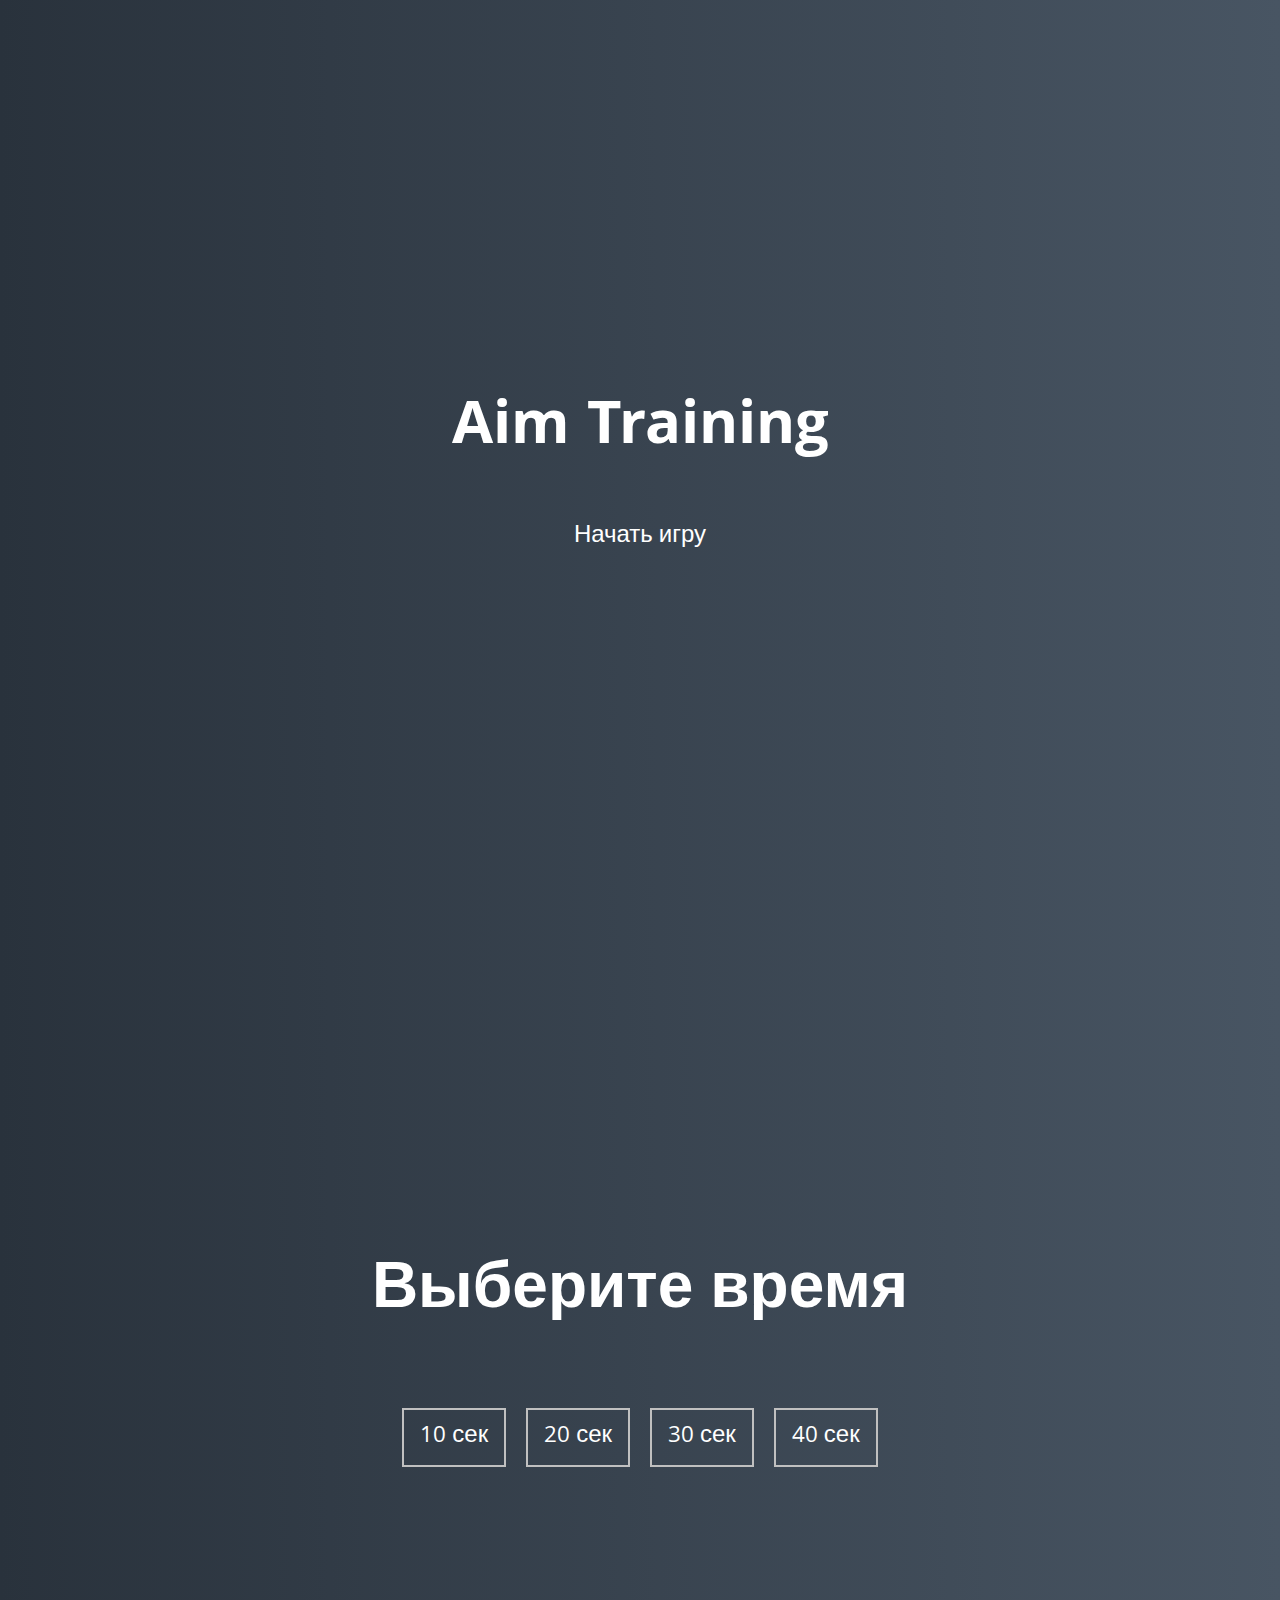
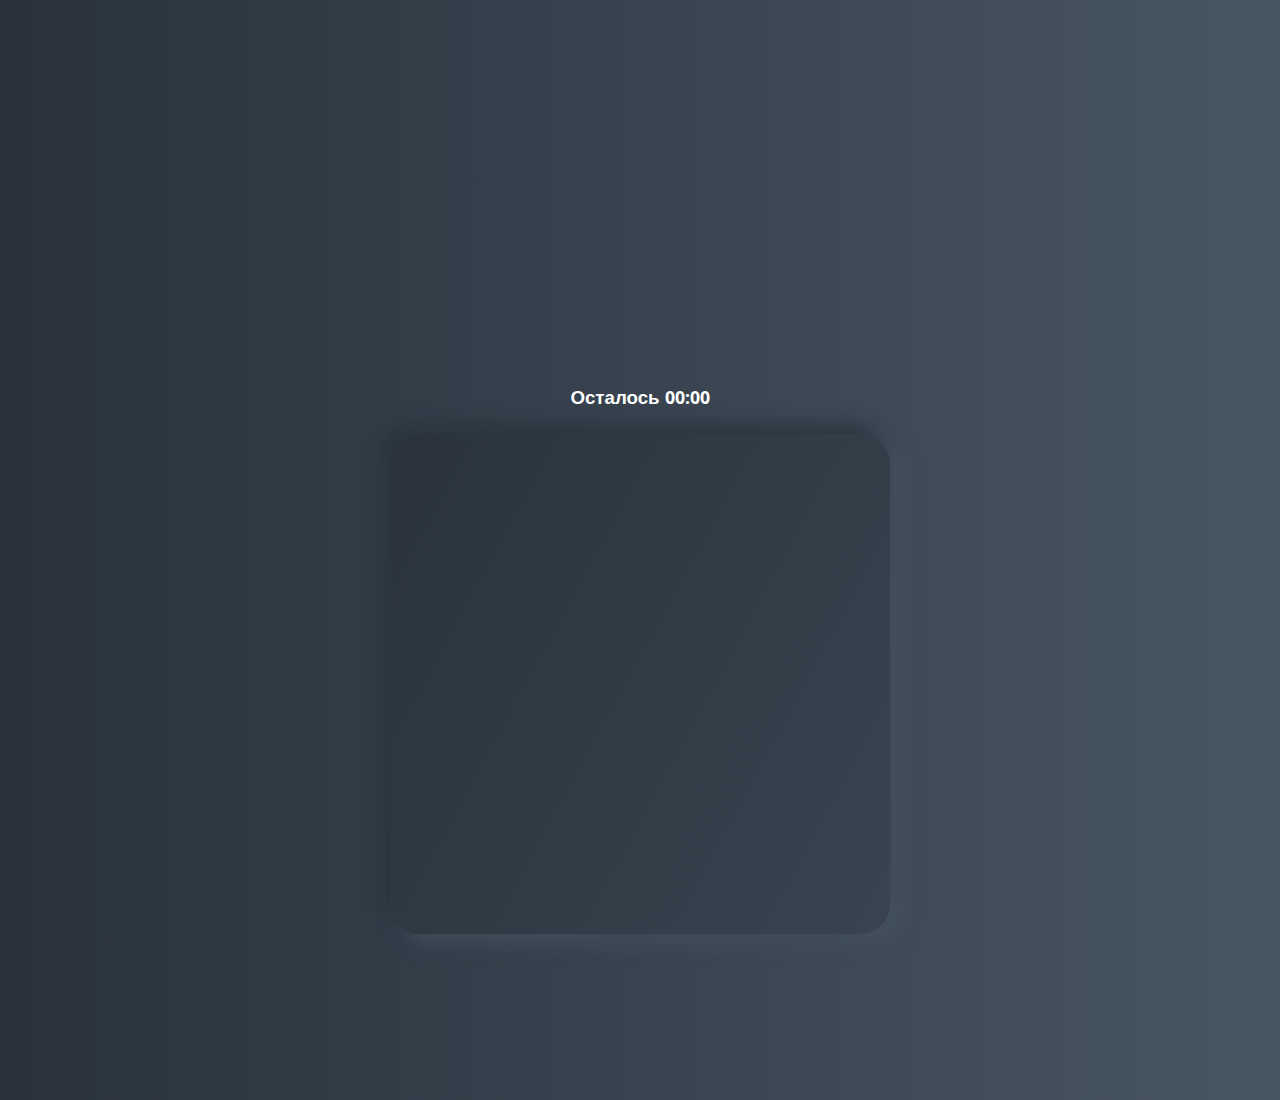
<file: AIMGame/index.html>
<!DOCTYPE html>
<html lang="en">
  <head>
    <meta charset="UTF-8" />
    <meta name="viewport" content="width=device-width, initial-scale=1.0" />
    <link rel="stylesheet" href="styles.css" />
    <title>Aim Training | Проект 5</title>
  </head>
  <body>
    <div class="screen">
      <h1>Aim Training</h1>
      <a href="#" class="start" id='start'>Начать игру</a>
    </div>

    <div class="screen">
      <h1>Выберите время</h1>
      <ul class="time-list" id='time-list'>
        <li>
          <button class="time-btn" data-time='10'>
            10 сек
          </button>
        </li>
        <li>
          <button class="time-btn" data-time='20'>
            20 сек
          </button>
        </li>
        <li>
          <button class="time-btn" data-time="30">
            30 сек
          </button>
        </li>
        <li>
          <button class="time-btn" data-time="40">
            40 сек
          </button>
        </li>

      </ul>
    </div>

    <div class="screen">
      <h3>Осталось <span id="time">00:00</span></h3>
      <div class="board" id="board"></div>
    </div>
    <script src='script.js'></script>
  </body>
</html>
</file>
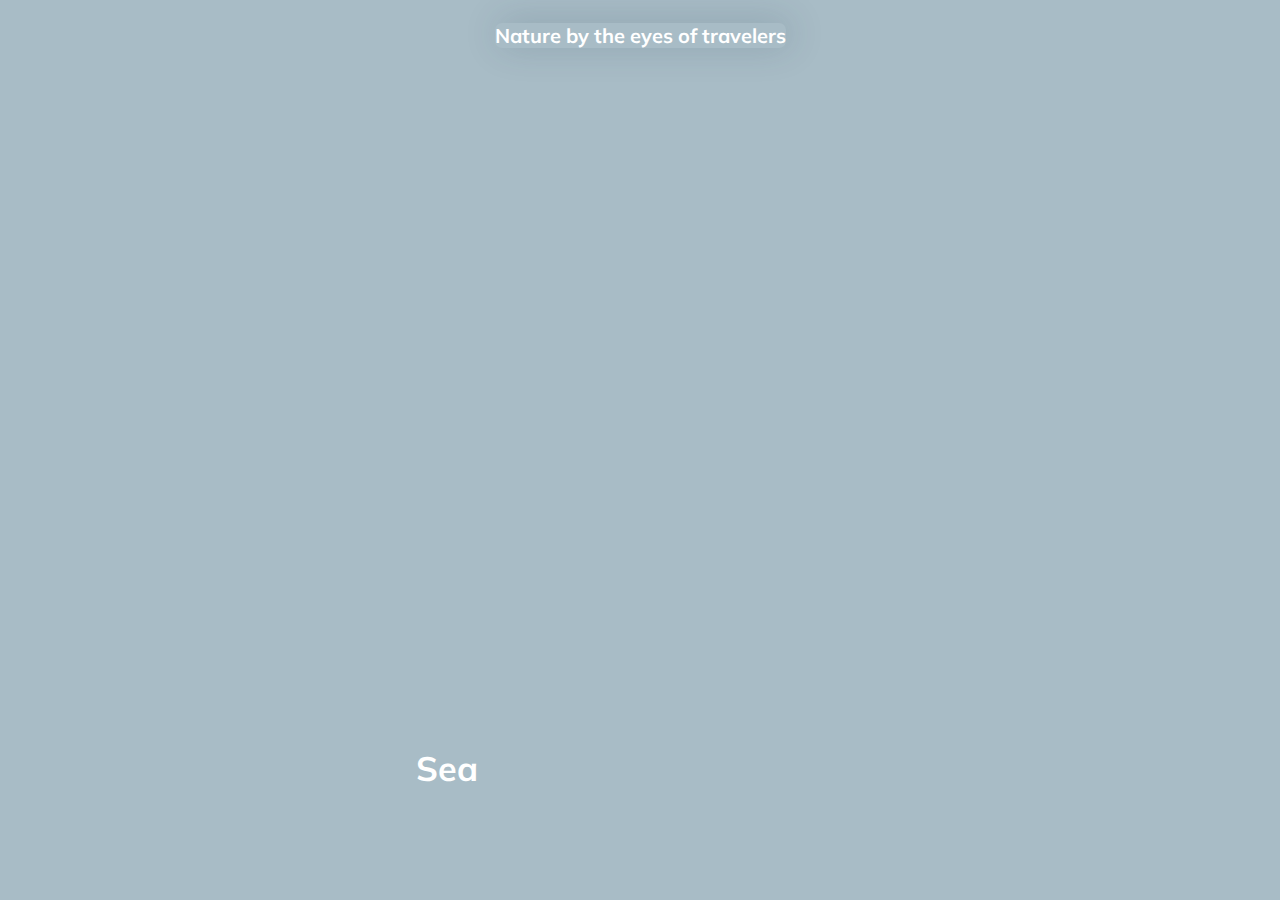
<file: CardsSourceN1/index.html>
<!DOCTYPE html>
<html lang="en">
<head>
  <meta charset="UTF-8" />
  <meta name="viewport" content="width=device-width, initial-scale=1.0" />
  <link rel="stylesheet" href="styles.css" />
  <title>Карточки | Проект 1</title>
</head>

<body>
<h1>Nature by the eyes of travelers</h1>
<div class="container">
  <div
      class="slide"
      style="background-image: url('https://images.unsplash.com/photo-1470071459604-3b5ec3a7fe05?ixid=MnwxMjA3fDB8MHxwaG90by1wYWdlfHx8fGVufDB8fHx8&ixlib=rb-1.2.1&auto=format&fit=crop&w=1140&q=80');"
  >
    <h3>Mountains</h3>
  </div>
  <div
      class="slide"
      style="
          background-image: url('https://images.unsplash.com/photo-1447752875215-b2761acb3c5d?ixid=MnwxMjA3fDB8MHxwaG90by1wYWdlfHx8fGVufDB8fHx8&ixlib=rb-1.2.1&auto=format&fit=crop&w=1050&q=80');
        "
  >
    <h3>Forests</h3>
  </div>
  <div
      class="slide"
      style="
          background-image: url('https://images.unsplash.com/photo-1604537466608-109fa2f16c3b?ixid=MnwxMjA3fDF8MHxwaG90by1wYWdlfHx8fGVufDB8fHx8&ixlib=rb-1.2.1&auto=format&fit=crop&w=1049&q=80');
        "
  >
    <h3>Lakes</h3>
  </div>
  <div
      class="slide active"
      style="
          background-image: url('https://images.unsplash.com/photo-1547036967-23d11aacaee0?ixid=MnwxMjA3fDB8MHxwaG90by1wYWdlfHx8fGVufDB8fHx8&ixlib=rb-1.2.1&auto=format&fit=crop&w=603&q=80');
        "
  >
    <h3>Sea</h3>
  </div>
  <div
      class="slide"
      style="
          background-image: url('https://images.unsplash.com/photo-1604537529428-15bcbeecfe4d?ixid=MnwxMjA3fDF8MHxwaG90by1wYWdlfHx8fGVufDB8fHx8&ixlib=rb-1.2.1&auto=format&fit=crop&w=1049&q=80');
        "
  >
    <h3>Rivers</h3>
  </div>
</div>
<script src='script.js'></script>
</body>
</html>
</file>
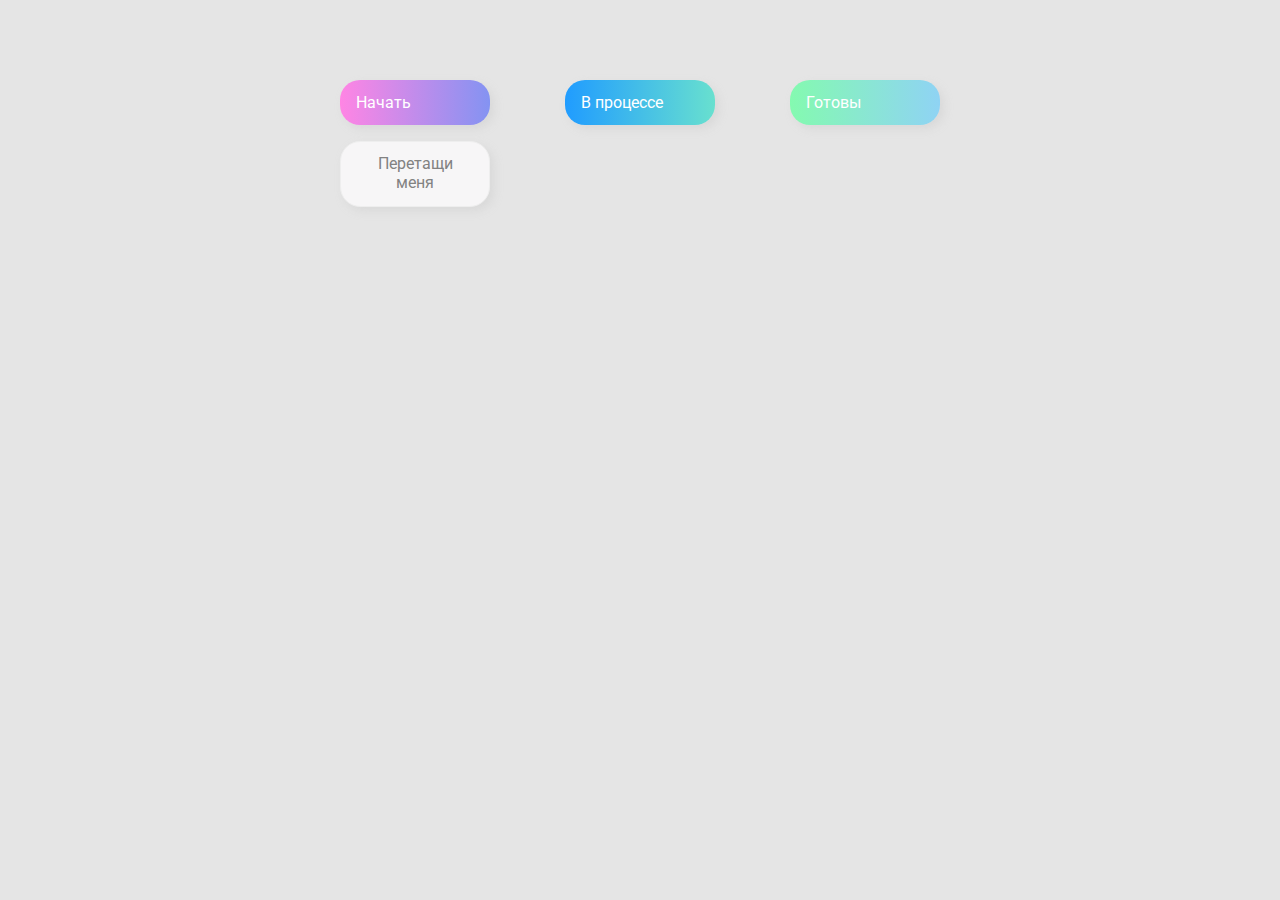
<file: DragNDropN2/index.html>
<!DOCTYPE html>
<html lang="en">
  <head>
    <meta charset="UTF-8" />
    <meta name="viewport" content="width=device-width, initial-scale=1.0" />
    <link rel="stylesheet" href="styles.css" />
    <title>Drag & Drop | Проект 2</title>
  </head>
  <body>
    <div>
      <div class="row">
          <div class="col-header start">Начать</div>
          <div class="col-header progress">В процессе</div>
          <div class="col-header done">Готовы</div>
      </div>

      <div class="row">
        <div class="placeholder">
          <div class="item" draggable="true">Перетащи меня</div>
        </div>
        <div class="placeholder"></div>
        <div class="placeholder"></div>
      </div>
      
    </div>
    <script src='script.js'></script>
  </body>
</html>
</file>
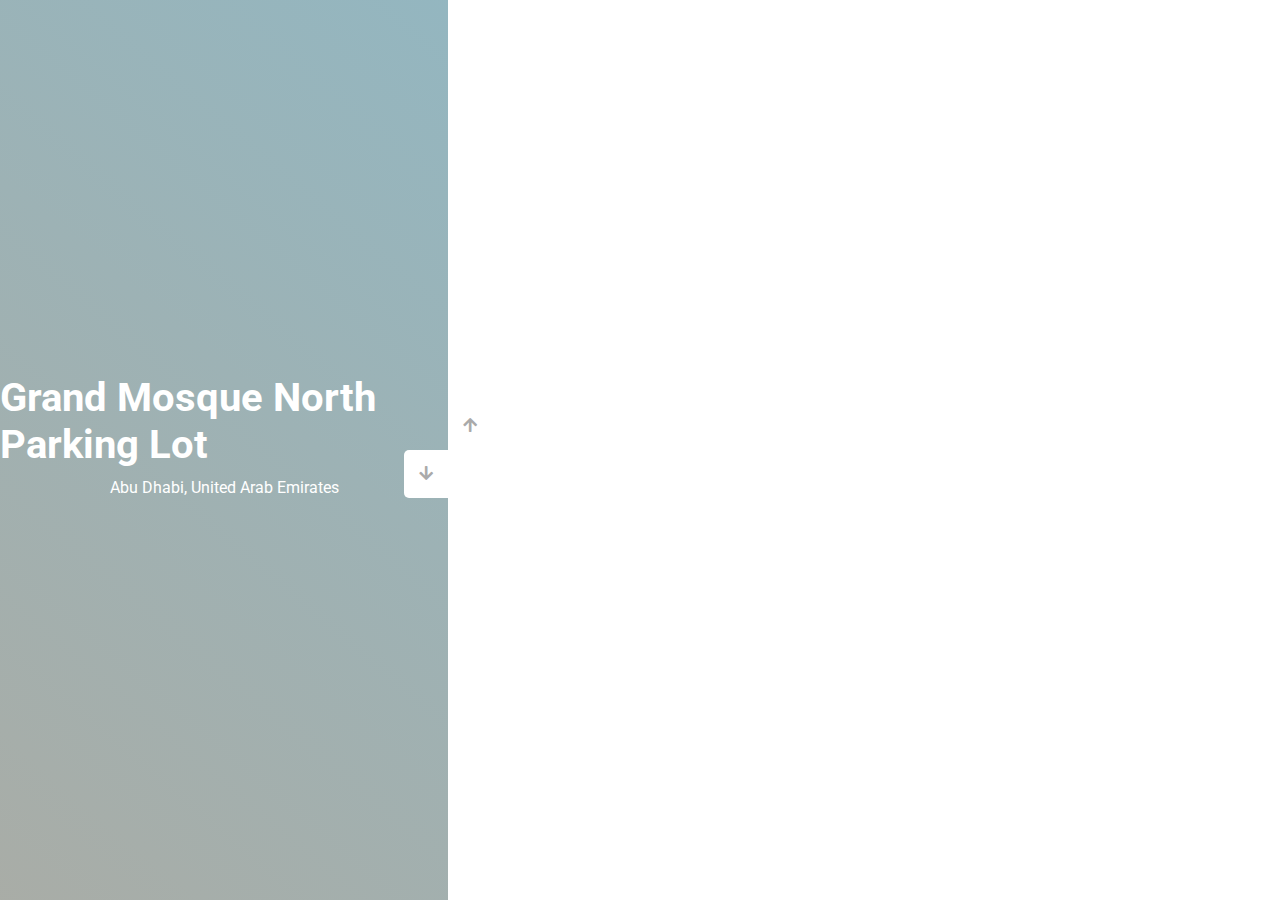
<file: SliderN3/index.html>
<!DOCTYPE html>
<html lang="en">
  <head>
    <meta charset="UTF-8" />
    <meta name="viewport" content="width=device-width, initial-scale=1.0" />
    <link
      rel="stylesheet"
      href="https://cdnjs.cloudflare.com/ajax/libs/font-awesome/5.15.1/css/all.min.css"
    />
    <link rel="stylesheet" href="styles.css" />
    <title>Слайдер | Проект 3</title>
  </head>
  <body>
    <div class="container">
      <div class="sidebar">
        <div style="background: linear-gradient(229.99deg, #ffffff 6%, #504b0d 105%);">
          <h1>香港中環大館</h1>
          <p>荷李活道</p>
        </div>
        <div style="background: linear-gradient(229.99deg, #58064d -26%, #0a356d 105%);">
          <h1>拈花湾景区</h1>
          <p> 无锡市, 中国</p>
        </div>
        <div style="background: linear-gradient(229.99deg, #c863bb -26%, #b9c286 105%);">
          <h1>Melbourne VIC</h1>
          <p>Australia</p>
        </div>
        <div style="background: linear-gradient(215.32deg,rgb(71, 177, 204), #bb3f3a 124%);">
          <h1>Azumabashi</h1>
          <p>Tokyo, Japan</p>
        </div>
        <div style="background: linear-gradient(221.87deg, #ba95da 1%, hsl(36, 28%, 58%) 128%);">
          <h1>Nanterre</h1>
          <p>France</p>
        </div>
        <div style="background: linear-gradient(220.16deg, #92b7c2 -8%, #b1a99d 138%);">
          <h1>Grand Mosque North Parking Lot
          </h1>
          <p>Abu Dhabi, United Arab Emirates</p>
        </div>
      </div>
      <div class="main-slide">
        <div
          style="
            background-image: url('https://images.unsplash.com/photo-1521241191669-b9fba071b073?ixid=MnwxMjA3fDB8MHxwaG90by1wYWdlfHx8fGVufDB8fHx8&ixlib=rb-1.2.1&auto=format&fit=crop&w=634&q=80');
          "
        ></div>
        <div
          style="
            background-image: url('https://images.unsplash.com/photo-1540498970363-6669f54a59dd?ixid=MnwxMjA3fDB8MHxwaG90by1wYWdlfHx8fGVufDB8fHx8&ixlib=rb-1.2.1&auto=format&fit=crop&w=1000&q=80');
          "
        ></div>
        <div
          style="
            background-image: url('https://images.unsplash.com/photo-1548516212-4d89416419cd?ixid=MnwxMjA3fDB8MHxwaG90by1wYWdlfHx8fGVufDB8fHx8&ixlib=rb-1.2.1&auto=format&fit=crop&w=671&q=80');
          "
        ></div>
        <div
          style="
            background-image: url('https://images.unsplash.com/photo-1608249684685-d370593a10d9?ixid=MnwxMjA3fDB8MHxwaG90by1wYWdlfHx8fGVufDB8fHx8&ixlib=rb-1.2.1&auto=format&fit=crop&w=634&q=80');
          "
        ></div>
        <div
        style="
          background-image: url('https://images.unsplash.com/photo-1622714014127-dc2e0838dc18?ixid=MnwxMjA3fDB8MHxwaG90by1wYWdlfHx8fGVufDB8fHx8&ixlib=rb-1.2.1&auto=format&fit=crop&w=634&q=80');
        "
      ></div>
      <div
      style="
        background-image: url('https://images.unsplash.com/photo-1623292341517-2c824704e379?ixid=MnwxMjA3fDB8MHxwaG90by1wYWdlfHx8fGVufDB8fHx8&ixlib=rb-1.2.1&auto=format&fit=crop&w=968&q=80');
      "
    ></div>
      </div>
      <div class="controls">
        <button class="down-button">
          <i class="fas fa-arrow-down"></i>
        </button>
        <button class="up-button">
          <i class="fas fa-arrow-up"></i>
        </button>
      </div>
    </div>
    <script src='script.js'></script>
  </body>
</html>
</file>
<file: AIMGame/styles.css>
@import url('https://fonts.googleapis.com/css?family=Khula&display=swap');

* {
  box-sizing: border-box;
}

body {
  color: #fff;
  font-family: 'Khula', sans-serif;
  height: 100vh;
  overflow: hidden;
  margin: 0;
  text-align: center;
}

a {
  color: #fff;
  text-decoration: none;
}

a:hover {
  color: #16D9E3;
}

.start {
  font-size: 1.5rem;
}

h1 {
  line-height: 1.4;
  font-size: 4rem;
}

.screen {
  display: flex;
  flex-direction: column;
  align-items: center;
  justify-content: center;
  height: 100vh;
  width: 100vw;
  transition: margin 0.5s ease-out;
  background: linear-gradient(90deg, #29323C 0%, #485563 100%);
}

.screen.up {
  margin-top: -100vh;
}

.time-list {
  display: flex;
  flex-wrap: wrap;
  justify-content: center;
  list-style: none;
  padding: 0;
}

.time-list li {
  margin: 10px;
}

.time-btn {
  background-color: transparent;
  border: 2px solid #C0C0C0;
  color: #fff;
  cursor: pointer;
  font-family: inherit;
  padding: .5rem 1rem;
  font-size: 1.5rem;
}

.time-btn:hover {
  border: 2px solid #16D9E3;
  color: #16D9E3;
}

.hide {
  opacity: 0;
}

.primary {
  color: #16D9E3;
}

.board {
  display: flex;
  justify-content: center;
  align-items: center;
  position: relative;
  width: 500px;
  height: 500px;
  background: linear-gradient(118.38deg, #29323C -4.6%, #485563 200.44%);
  box-shadow: -8px -8px 20px #2A333D, 10px 7px 20px #475462;
  border-radius: 30px;
  overflow: hidden;
}

.circle {
  background: linear-gradient(90deg, #16D9E3 0%, #30C7EC 47%, #46AEF7 100%);
  position: absolute;
  border-radius: 50%;
  cursor: pointer;
}
</file>
<file: CardsSourceN1/styles.css>
@import url('https://fonts.googleapis.com/css?family=Muli&display=swap'); 

* {
  box-sizing: border-box;
}

body {
  font-family: 'Muli', sans-serif;
  overflow: hidden;
  margin: 0;
  background: #a8bcc6;
  height: 100vh;
  display: flex;
  justify-content: center;
  align-items: center;
}

.container{
  width:  100%;
  display: flex;
  padding: 0 20px;
}

.slide{
  height: 80vh;
  border-radius: 20px;
  margin: 10px;
  cursor: pointer;
  color: white;
  flex: 1;
  /* чтобы каждый элемент растягивался пропорционально */
  background-size: cover;
  background-position: center;
  background-repeat:no-repeat ;
  position: relative;
  transition: all 500ms ease-in-out;
}

.slide  h3 {
  position: absolute;
  font-size:  34px;
  bottom: 20px;
  left: 15px;
  margin: 0;
  opacity: 0;
}
.slide.active{
  flex: 7;
  /* чтобы был в 7 раз больше остальных */
}

.slide.active h3{
  opacity: 1;
  transition: opacity 0.3s ease-in 0.4s;
}

h1 {
  position: absolute;
  top: 10px;
  color: white;
  box-shadow: 4px -2px 37px 0px rgba(34, 60, 80, 0.2);
  border-radius: 7px;
  font-size: 20px;
}
</file>
<file: DragNDropN2/styles.css>
@import url('https://fonts.googleapis.com/css?family=Roboto&display=swap');

* {
  box-sizing: border-box;
}

body {
  font-family: 'Roboto', sans-serif;
  background-color: #e5e5e5;
  display: flex;
  padding-top: 5rem;
  justify-content: center;
  overflow: hidden;
  margin: 0;
}

.row {
  display: flex;
  width: 600px;
  justify-content: space-between;
  margin-bottom: 1rem;
}

.col-header {
  width: 150px;
  box-shadow: 4px 4px 9px rgba(198, 198, 198, 0.36);
  border-radius: 20px;
  padding: 0.8rem 1rem;
  color: #fff;
}

.item {
  width: 150px;
  height: 66px;
  border: 1px solid #eee;
  box-shadow: 4px 4px 9px rgba(198, 198, 198, 0.36);
  border-radius: 20px;
  background: #f7f6f7;
  padding: 0.8rem 1rem;
  color: #828282;
  text-align: center;
  cursor: grab;
}

.item:active {
  cursor: grabbing;
}

.placeholder {
  width: 150px;
  height: 66px;
}

.start {
  background: linear-gradient(90deg, #ff85e4 0%, #229efd 179.25%);
}

.progress {
  background: linear-gradient(90deg, #209cff 0%, #68e0cf 100%);
}

.done {
  background: linear-gradient(90deg, #84fab0 0%, #8fd3f4 100%);
}

.hold {
   border: 2px ridge #7FFFD4;
   color: green;
   background: #EEE8AA;
   
}

.hide {
    display: none;
}

.hovered{
    border: 2px solid cyan;
    border-radius: 20px;
    
}
</file>
<file: SliderN3/styles.css>
@import url('https://fonts.googleapis.com/css?family=Roboto&display=swap');

* {
  box-sizing: border-box;
  margin: 0;
  padding: 0;
}

body {
  font-family: 'Roboto', sans-serif;
  height: 100vh;
}

.container {
  position: relative;
  overflow: hidden;
  width: 100vw;
  height: 100vh;
}

.sidebar {
  height: 100%;
  width: 35%;
  position: absolute;
  top: 0;
  left: 0;
  transition: transform 0.5s ease-in-out;
}

.sidebar > div {
  height: 100%;
  width: 100%;
  display: flex;
  flex-direction: column;
  align-items: center;
  justify-content: center;
  color: #fff;
}

.sidebar h1 {
  font-size: 40px;
  margin-bottom: 10px;
  margin-top: -30px;
}

.main-slide {
  height: 100%;
  position: absolute;
  top: 0;
  left: 35%;
  width: 65%;
  transition: transform 0.5s ease-in-out;
}

.main-slide > div {
  background-repeat: no-repeat;
  background-size: cover;
  background-position: center center;
  height: 100%;
  width: 100%;
}

button {
  background-color: #fff;
  border: none;
  color: #aaa;
  cursor: pointer;
  font-size: 16px;
  padding: 15px;
}

button:hover {
  color: #222;
}

button:focus {
  outline: none;
}

.container .controls button {
  position: absolute;
  left: 35%;
  top: 50%;
  z-index: 100;
}

.container .controls .down-button {
  transform: translateX(-100%);
  border-top-left-radius: 5px;
  border-bottom-left-radius: 5px;
}

.container .controls .up-button {
  transform: translateY(-100%);
  border-top-right-radius: 5px;
  border-bottom-right-radius: 5px;
}
</file>
